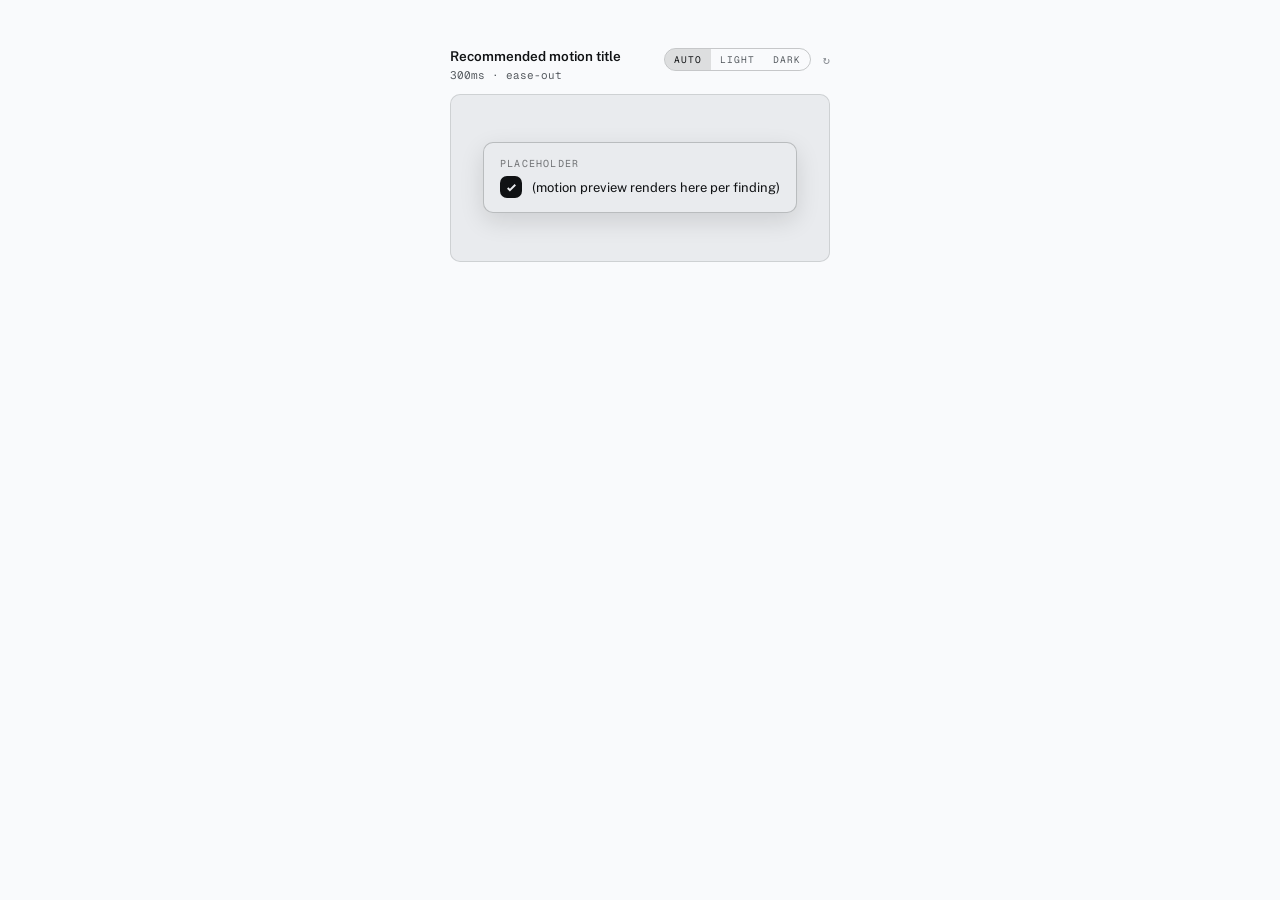
<file: .claude/skills/design-motion-principles/references/demo-shell.html>
<!--
  Demo Shell — design-motion-principles
  =====================================

  Minimal, isolated reference for a single demo card. The agent reads this
  during STEP 3 of the audit workflow (see ../SKILL.md) and uses it as the
  per-finding template — one .demo block per Critical or Important finding
  (Opportunities don't get demo cards).

  The full worked example with five demo cards in context lives in
  references/report-template.html. This file is intentionally minimal:
  one card, every contract visible, no report scaffolding.

  How the agent uses this file
  ----------------------------
  1. Copy the entire <style> block into the report's <head>. The shell's
     tokens, .demo layout, stage colors, segmented control, and the
     prefers-reduced-motion guard are SHARED across every demo card in the
     report and must not be duplicated per finding.

  2. For each finding {n} (1-indexed across the whole report):
     a. Replace the MOTION-CODE-SLOT-{n} comment with the per-finding
        @keyframes m{n} block AND the .demo-{n}__mt selector rule.
        Suffix {n} so multiple findings cannot collide on keyframe
        names or selectors.
     b. Replace the DEMO-CARD-MOTION-SLOT-{n} comment in the .demo__stage
        markup with the actual motion-target element. Its class must be
        .demo-{n}__mt so it matches the rules above.
     c. Set .demo__title to a short title for the recommended motion
        (e.g., "Quick tab crossfade", "Sheet enter (mirror for exit)").
     d. Set .demo__timing to the duration plus easing (e.g.,
        "180ms · ease-out", "300ms · ease-out-quint"). The subhead
        ALWAYS renders — populate it for every demo so card heights
        stay consistent across the report.
     e. Renumber the four radio ids from st1-* to st{n}-*, and the
        labels' for= attributes to match.

  3. Per-finding code MUST honor these contracts:
     - Do NOT redefine the shell's tokens (--ink, --paper, --surface-2,
       --line, --line-strong, --st-bg, --st-fg, --st-line, --st-dim,
       --sans, --mono). Use them via var().
     - Do NOT modify the prefers-reduced-motion block. The shell's
       guard collapses all .demo-{n}__mt animations to none. The
       per-finding @keyframes 100% state MUST match the motion-target
       element's default static rendering so the reduce-motion fallback
       shows the correct final visual.
     - Per-finding @keyframes use the 0% / ~60% / 100% cadence:
       0% = start state, ~60% = motion complete (~1.8s in),
       100% = hold (~1.2s). The shell uses animation-duration: 3s.

  4. Motion targets and ANY UI primitives inside the stage (.ui-btn,
     .ui-card, .ui-row, .ui-check, .ui-num, .ui-label, badge, etc.)
     use --st-bg / --st-fg / --st-line / --st-dim — NEVER --accent or
     other page tokens. This guarantees the demo contrasts correctly
     when its stage is locked to a different theme than the report.

  5. Demo cards are non-interactive. The stage toggle radios are the
     only interactive element. tabindex on the radios is fine; the
     stage itself stays out of focus order.

  Loop pacing
  -----------
  animation-duration: 3s. Keyframes 0% / ~60% / 100%. Motion 0–60% ≈ 1.8s,
  hold 60–100% ≈ 1.2s, then restart. Every demo in a report uses this
  cadence so all cards share the same rhythm.

  Standalone preview
  ------------------
  Opening this file directly in a browser shows one .demo card with the
  loop indicator, the segmented Auto/Light/Dark stage toggle, and a
  placeholder motion target (a simple shape that fades in). No real
  per-finding motion plays — the agent injects motion per finding when
  this template is embedded in a report. The shell also honors the
  viewer's prefers-color-scheme for standalone rendering.
-->
<!DOCTYPE html>
<html lang="en">
<head>
  <meta charset="utf-8">
  <meta name="viewport" content="width=device-width, initial-scale=1">
  <title>Demo Shell — design-motion-principles</title>
  <link rel="preconnect" href="https://fonts.googleapis.com">
  <link rel="preconnect" href="https://fonts.gstatic.com" crossorigin>
  <link href="https://fonts.googleapis.com/css2?family=Familjen+Grotesk:wght@400;500;600;700&family=Public+Sans:wght@400;500;600;700&family=Geist+Mono:wght@400;500;600&display=swap" rel="stylesheet">
  <style>
    :root {
      /* Cool slate-graphite neutrals (hue 255). In the full report these
         are overridden by a global theme toggle; here the shell flips via
         prefers-color-scheme for standalone preview. */
      --ink:        oklch(0.155 0.006 255);
      --surface:    oklch(0.195 0.007 255);
      --surface-2:  oklch(0.235 0.008 255);
      --paper:      oklch(0.945 0.004 255);
      --paper-dim:  oklch(0.800 0.006 255);
      --muted:      oklch(0.680 0.008 255);
      --faint:      oklch(0.505 0.008 255);
      --line:       oklch(0.95 0.01 255 / 0.09);
      --line-strong:oklch(0.95 0.01 255 / 0.16);

      --display: "Familjen Grotesk", "Hanken Grotesk", system-ui, sans-serif;
      --sans: "Public Sans", -apple-system, BlinkMacSystemFont, "Segoe UI", system-ui, sans-serif;
      --mono: "Geist Mono", ui-monospace, "SF Mono", Menlo, monospace;
    }

    @media (prefers-color-scheme: light) {
      :root {
        --ink:        oklch(0.985 0.003 255);
        --surface:    oklch(0.965 0.004 255);
        --surface-2:  oklch(0.940 0.005 255);
        --paper:      oklch(0.180 0.006 255);
        --paper-dim:  oklch(0.330 0.008 255);
        --muted:      oklch(0.475 0.010 255);
        --faint:      oklch(0.640 0.009 255);
        --line:       oklch(0.180 0.010 255 / 0.12);
        --line-strong:oklch(0.180 0.010 255 / 0.22);
      }
    }

    * { box-sizing: border-box; }
    body {
      background: var(--ink);
      color: var(--paper);
      font-family: var(--sans);
      margin: 0;
      padding: 48px;
      display: flex;
      justify-content: center;
    }

    /* visually-hidden (stage-toggle radios) */
    .vh { position: absolute; width: 1px; height: 1px; padding: 0; margin: -1px; overflow: hidden; clip: rect(0 0 0 0); white-space: nowrap; border: 0; }

    /* ───────────── Demo card ───────────── */
    .demo { position: relative; width: 380px; }
    .demo__bar { display: flex; align-items: flex-start; justify-content: space-between; gap: 12px; margin-bottom: 12px; }
    .demo__meta { min-width: 0; }
    .demo__title { display: block; font-size: 13.5px; font-weight: 600; color: var(--paper); line-height: 1.3; }
    .demo__timing { display: block; font-family: var(--mono); font-size: 11px; color: var(--muted); margin-top: 2px; font-variant-numeric: tabular-nums; }
    .demo__controls { display: flex; align-items: center; gap: 12px; flex-shrink: 0; }
    .demo__loop { font-family: var(--mono); font-size: 12px; color: var(--faint); }

    /* segmented Auto / Light / Dark stage toggle (pure CSS).
       Auto = follow ambient theme via --surface-2 + --paper.
       Light / Dark = locked overrides (hardcoded values, ignore ambient). */
    .seg { display: inline-flex; border: 1px solid var(--line-strong); border-radius: 100px; overflow: hidden; }
    .seg label { font-family: var(--mono); font-size: 9.5px; letter-spacing: 0.1em; text-transform: uppercase; color: var(--muted); padding: 4px 9px; cursor: pointer; user-select: none; transition: background 0.15s ease, color 0.15s ease; }
    .demo input[id$="-a"]:checked ~ .demo__bar .seg label[for$="-a"],
    .demo input[id$="-l"]:checked ~ .demo__bar .seg label[for$="-l"],
    .demo input[id$="-d"]:checked ~ .demo__bar .seg label[for$="-d"] {
      background: color-mix(in oklch, var(--paper) 12%, transparent);
      color: var(--paper);
    }

    .demo__stage {
      /* AUTO default — stage uses the ambient elevated surface */
      --st-bg: var(--surface-2);
      --st-fg: var(--paper);
      --st-line: var(--line-strong);
      --st-dim: color-mix(in oklch, var(--paper) 55%, transparent);
      background: var(--st-bg); color: var(--st-fg);
      border: 1px solid var(--line); border-radius: 10px;
      padding: 32px 24px; min-height: 168px;
      display: flex; align-items: center; justify-content: center; overflow: hidden;
    }
    /* Locked Light: hardcoded light, regardless of ambient theme */
    .demo input[id$="-l"]:checked ~ .demo__stage {
      --st-bg: oklch(0.985 0.003 255);
      --st-fg: oklch(0.180 0.006 255);
      --st-line: oklch(0.180 0.010 255 / 0.18);
      --st-dim: oklch(0.180 0.010 255 / 0.45);
    }
    /* Locked Dark: hardcoded dark, regardless of ambient theme */
    .demo input[id$="-d"]:checked ~ .demo__stage {
      --st-bg: oklch(0.180 0.006 255);
      --st-fg: oklch(0.985 0.003 255);
      --st-line: oklch(0.985 0.010 255 / 0.18);
      --st-dim: oklch(0.985 0.010 255 / 0.50);
    }

    /* Generic UI primitives for use inside motion targets. All theme via
       stage tokens, NEVER page tokens — so they contrast correctly when a
       stage is locked to a different theme than the report. */
    .ui-btn { display: inline-flex; align-items: center; justify-content: center; padding: 9px 18px; border-radius: 8px; background: var(--st-fg); color: var(--st-bg); font-family: var(--sans); font-size: 13px; font-weight: 600; }
    .ui-card { background: var(--st-bg); border: 1px solid var(--st-line); border-radius: 10px; padding: 14px 16px; min-width: 180px; box-shadow: 0 8px 24px oklch(0 0 0 / 0.12); }
    .ui-row { display: flex; align-items: center; gap: 10px; font-size: 13px; color: var(--st-fg); }
    .ui-check { width: 22px; height: 22px; border-radius: 7px; background: var(--st-fg); display: inline-flex; align-items: center; justify-content: center; flex-shrink: 0; }
    .ui-check svg { width: 13px; height: 13px; stroke: var(--st-bg); }
    .ui-num { font-family: var(--display); font-size: 34px; font-weight: 700; color: var(--st-fg); font-variant-numeric: tabular-nums; letter-spacing: -0.02em; }
    .ui-label { font-family: var(--mono); font-size: 10px; letter-spacing: 0.12em; text-transform: uppercase; color: var(--st-dim); }

    /* prefers-reduced-motion — disables every per-finding animation and
       hides the loop indicator. The per-finding @keyframes 100% state
       must match the motion-target's default rendering so the reduce
       fallback shows the correct final visual. */
    @media (prefers-reduced-motion: reduce) {
      .demo__loop { display: none; }
      [class*="__mt"], [class*="__mt"] * { animation: none !important; transition: none !important; }
    }

    /* MOTION-CODE-SLOT-{n}
       Per-finding @keyframes and .demo-{n}__mt rules go here. {n} is the
       finding's 1-indexed position across the report.

       Example shape (replace per finding — wrap in
       @media (prefers-reduced-motion: no-preference) { ... }):

       @media (prefers-reduced-motion: no-preference) {
         @keyframes m1 {
           0%   { opacity: 0; transform: translateY(8px); filter: blur(4px); }
           60%  { opacity: 1; transform: translateY(0);   filter: blur(0);  }
           100% { opacity: 1; transform: translateY(0);   filter: blur(0);  }
         }
         .demo-1__mt {
           animation: m1 3s cubic-bezier(0.22, 1, 0.36, 1) infinite;
         }
       }
    */

    /* Placeholder motion for standalone preview only — agent strips this
       when composing the report. Demonstrates the 0 / 60 / 100 cadence. */
    @media (prefers-reduced-motion: no-preference) {
      @keyframes m-placeholder {
        0%   { opacity: 0; transform: translateY(8px); filter: blur(4px); }
        60%  { opacity: 1; transform: translateY(0);   filter: blur(0);  }
        100% { opacity: 1; transform: translateY(0);   filter: blur(0);  }
      }
      .demo-1__mt {
        animation: m-placeholder 3s cubic-bezier(0.22, 1, 0.36, 1) infinite;
      }
    }
  </style>
</head>
<body>

  <div class="demo">
    <input class="vh" type="radio" name="st1" id="st1-a" checked>
    <input class="vh" type="radio" name="st1" id="st1-l">
    <input class="vh" type="radio" name="st1" id="st1-d">
    <div class="demo__bar">
      <div class="demo__meta">
        <span class="demo__title">Recommended motion title</span>
        <span class="demo__timing">300ms · ease-out</span>
      </div>
      <div class="demo__controls">
        <div class="seg">
          <label for="st1-a">Auto</label>
          <label for="st1-l">Light</label>
          <label for="st1-d">Dark</label>
        </div>
        <span class="demo__loop">↻</span>
      </div>
    </div>
    <div class="demo__stage">
      <!-- DEMO-CARD-MOTION-SLOT-{n}
           Per-finding motion-target element goes here. Its class must
           match the rules in MOTION-CODE-SLOT-{n} above:
             <div class="demo-{n}__mt">...content...</div>
           The element's contents are agent-determined (a button shape,
           a card, an icon, a row of items for stagger demos, a number,
           a badge, etc.). All inner UI primitives use the stage tokens
           (--st-fg / --st-bg / --st-line / --st-dim) — NEVER page tokens. -->
      <div class="demo-1__mt">
        <div class="ui-card">
          <div class="ui-label" style="margin-bottom: 6px;">Placeholder</div>
          <div class="ui-row">
            <span class="ui-check"><svg viewBox="0 0 24 24" fill="none" stroke="currentColor" stroke-width="3.5"><path d="M5 13l4 4L19 7"/></svg></span>
            <span>(motion preview renders here per finding)</span>
          </div>
        </div>
      </div>
    </div>
  </div>

</body>
</html>
</file>
